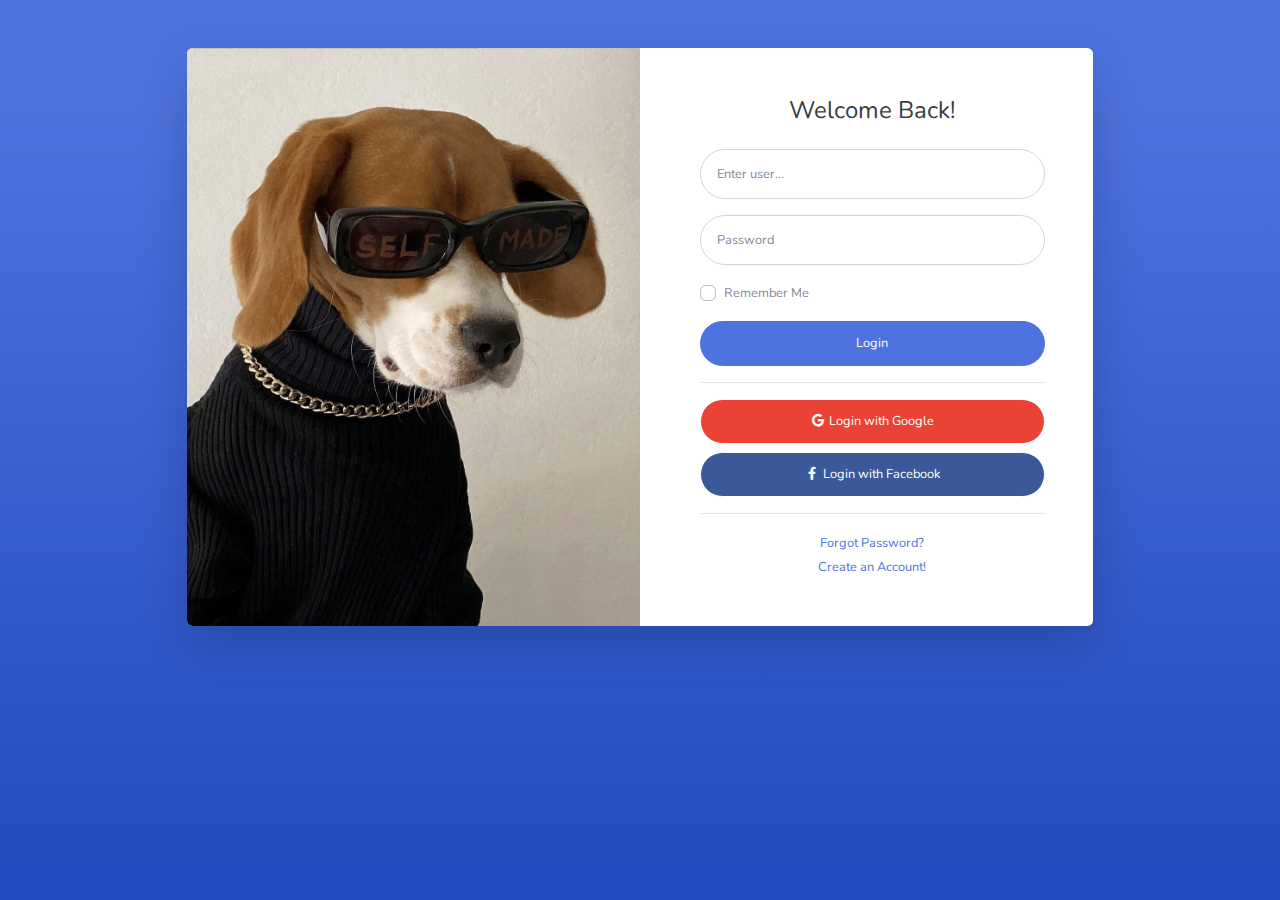
<file: login.html>
<!DOCTYPE html>
<html lang="en">

<head>

    <meta charset="utf-8">
    <meta http-equiv="X-UA-Compatible" content="IE=edge">
    <meta name="viewport" content="width=device-width, initial-scale=1, shrink-to-fit=no">
    <meta name="description" content="">
    <meta name="author" content="">

    <title>Inventario - Login</title>

    <!-- Custom fonts for this template-->
    <link href="vendor/fontawesome-free/css/all.min.css" rel="stylesheet" type="text/css">
    <link
        href="https://fonts.googleapis.com/css?family=Nunito:200,200i,300,300i,400,400i,600,600i,700,700i,800,800i,900,900i"
        rel="stylesheet">

    <!-- Custom styles for this template-->
    <link href="css/sb-admin-2.min.css" rel="stylesheet">

</head>

<body class="bg-gradient-primary">

    <div class="container">

        <!-- Outer Row -->
        <div class="row justify-content-center">

            <div class="col-xl-10 col-lg-12 col-md-9">

                <div class="card o-hidden border-0 shadow-lg my-5">
                    <div class="card-body p-0">
                        <!-- Nested Row within Card Body -->
                        <div class="row">
                            <div class="col-lg-6 d-none d-lg-block bg-login-image"></div>
                            <div class="col-lg-6">
                                <div class="p-5">
                                    <div class="text-center">
                                        <h1 class="h4 text-gray-900 mb-4">Welcome Back!</h1>
                                    </div>
                                    <form class="user">
                                        <div class="form-group">
                                            <input type="text" class="form-control form-control-user"
                                                id="usuarioForm" 
                                                placeholder="Enter user...">
                                        </div>
                                        <div class="form-group">
                                            <input type="password" class="form-control form-control-user"
                                                id="contraForm" placeholder="Password">
                                        </div>
                                        <div class="form-group">
                                            <div class="custom-control custom-checkbox small">
                                                <input type="checkbox" class="custom-control-input" id="customCheck">
                                                <label class="custom-control-label" for="customCheck">Remember
                                                    Me</label>
                                            </div>
                                        </div>
                                        <button type="button" class="btnLogin btn btn-primary btn-user btn-block">
                                            Login
                                        </button>
                                        <hr>
                                        <a href="index.html" class="btn btn-google btn-user btn-block">
                                            <i class="fab fa-google fa-fw"></i> Login with Google
                                        </a>
                                        <a href="index.html" class="btn btn-facebook btn-user btn-block">
                                            <i class="fab fa-facebook-f fa-fw"></i> Login with Facebook
                                        </a>
                                    </form>
                                    <hr>
                                    <div class="text-center">
                                        <a class="small" href="forgot-password.html">Forgot Password?</a>
                                    </div>
                                    <div class="text-center">
                                        <a class="small" href="register.html">Create an Account!</a>
                                    </div>
                                </div>
                            </div>
                        </div>
                    </div>
                </div>

            </div>

        </div>

    </div>

    <!-- Bootstrap core JavaScript-->
    <script src="vendor/jquery/jquery.min.js"></script>
    <script src="vendor/bootstrap/js/bootstrap.bundle.min.js"></script>

    <!-- Core plugin JavaScript-->
    <script src="vendor/jquery-easing/jquery.easing.min.js"></script>

    <!-- Custom scripts for all pages-->
    <script src="js/sb-admin-2.min.js"></script>

    <Script src="/js/login.js"></Script>

</body>

</html>
</file>
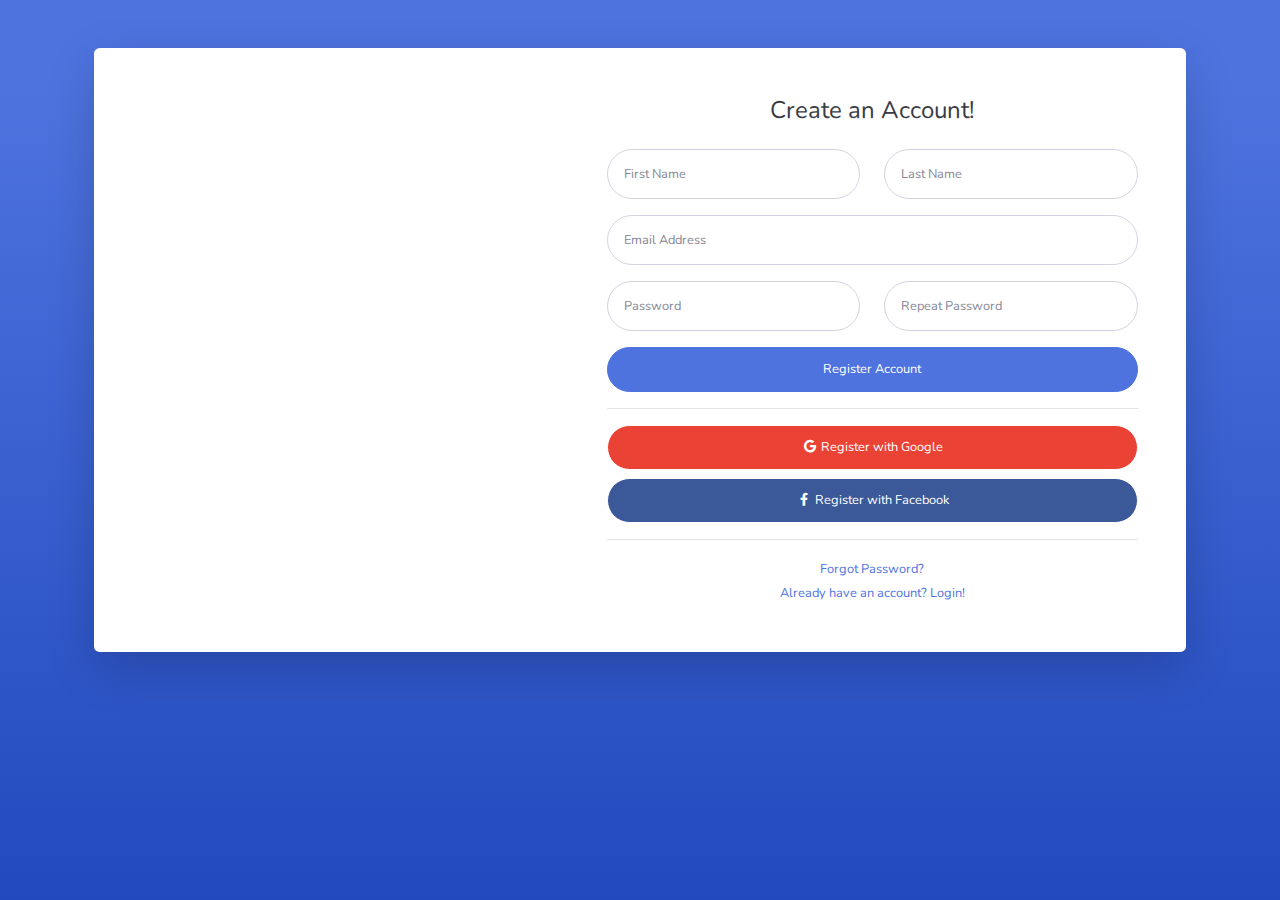
<file: register.html>
<!DOCTYPE html>
<html lang="en">

<head>

    <meta charset="utf-8">
    <meta http-equiv="X-UA-Compatible" content="IE=edge">
    <meta name="viewport" content="width=device-width, initial-scale=1, shrink-to-fit=no">
    <meta name="description" content="">
    <meta name="author" content="">

    <title>Inventario - Register</title>

    <!-- Custom fonts for this template-->
    <link href="vendor/fontawesome-free/css/all.min.css" rel="stylesheet" type="text/css">
    <link
        href="https://fonts.googleapis.com/css?family=Nunito:200,200i,300,300i,400,400i,600,600i,700,700i,800,800i,900,900i"
        rel="stylesheet">

    <!-- Custom styles for this template-->
    <link href="css/sb-admin-2.min.css" rel="stylesheet">

</head>

<body class="bg-gradient-primary">

    <div class="container">

        <div class="card o-hidden border-0 shadow-lg my-5">
            <div class="card-body p-0">
                <!-- Nested Row within Card Body -->
                <div class="row">
                    <div class="col-lg-5 d-none d-lg-block bg-register-image"></div>
                    <div class="col-lg-7">
                        <div class="p-5">
                            <div class="text-center">
                                <h1 class="h4 text-gray-900 mb-4">Create an Account!</h1>
                            </div>
                            <form class="user">
                                <div class="form-group row">
                                    <div class="col-sm-6 mb-3 mb-sm-0">
                                        <input type="text" class="form-control form-control-user" id="exampleFirstName"
                                            placeholder="First Name">
                                    </div>
                                    <div class="col-sm-6">
                                        <input type="text" class="form-control form-control-user" id="exampleLastName"
                                            placeholder="Last Name">
                                    </div>
                                </div>
                                <div class="form-group">
                                    <input type="email" class="form-control form-control-user" id="exampleInputEmail"
                                        placeholder="Email Address">
                                </div>
                                <div class="form-group row">
                                    <div class="col-sm-6 mb-3 mb-sm-0">
                                        <input type="password" class="form-control form-control-user"
                                            id="exampleInputPassword" placeholder="Password">
                                    </div>
                                    <div class="col-sm-6">
                                        <input type="password" class="form-control form-control-user"
                                            id="exampleRepeatPassword" placeholder="Repeat Password">
                                    </div>
                                </div>
                                <a href="login.html" class="btn btn-primary btn-user btn-block">
                                    Register Account
                                </a>
                                <hr>
                                <a href="index.html" class="btn btn-google btn-user btn-block">
                                    <i class="fab fa-google fa-fw"></i> Register with Google
                                </a>
                                <a href="index.html" class="btn btn-facebook btn-user btn-block">
                                    <i class="fab fa-facebook-f fa-fw"></i> Register with Facebook
                                </a>
                            </form>
                            <hr>
                            <div class="text-center">
                                <a class="small" href="forgot-password.html">Forgot Password?</a>
                            </div>
                            <div class="text-center">
                                <a class="small" href="login.html">Already have an account? Login!</a>
                            </div>
                        </div>
                    </div>
                </div>
            </div>
        </div>

    </div>

    <!-- Bootstrap core JavaScript-->
    <script src="vendor/jquery/jquery.min.js"></script>
    <script src="vendor/bootstrap/js/bootstrap.bundle.min.js"></script>

    <!-- Core plugin JavaScript-->
    <script src="vendor/jquery-easing/jquery.easing.min.js"></script>

    <!-- Custom scripts for all pages-->
    <script src="js/sb-admin-2.min.js"></script>

</body>

</html>
</file>
